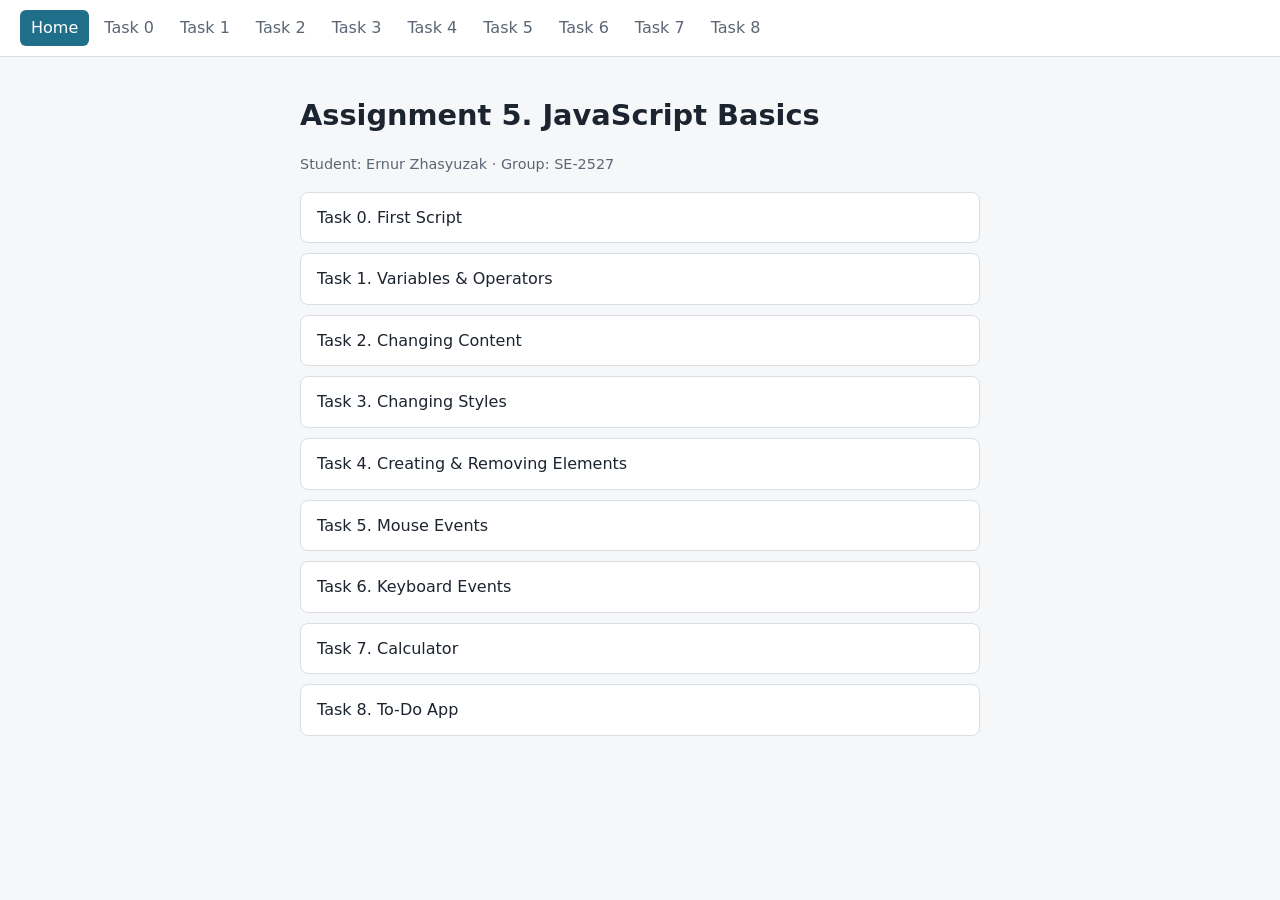
<file: index.html>
<!DOCTYPE html>
<html lang="en">

<head>
    <meta charset="UTF-8">
    <meta name="viewport" content="width=device-width, initial-scale=1">
    <title>Assignment 5</title>
    <link rel="stylesheet" href="style.css">
</head>

<body>
    <nav><a href="index.html" class="active">Home</a><a href="task0.html">Task 0</a><a href="task1.html">Task 1</a><a
            href="task2.html">Task 2</a><a href="task3.html">Task 3</a><a href="task4.html">Task 4</a><a
            href="task5.html">Task 5</a><a href="task6.html">Task 6</a><a href="task7.html">Task 7</a><a
            href="task8.html">Task 8</a></nav>
    <main>
        <h1>Assignment 5. JavaScript Basics</h1>
        <p class="hint">Student: Ernur Zhasyuzak  · Group: SE-2527</p>
        <ul class="cards">
            <li><a href="task0.html">Task 0. First Script</a></li>
            <li><a href="task1.html">Task 1. Variables & Operators</a></li>
            <li><a href="task2.html">Task 2. Changing Content</a></li>
            <li><a href="task3.html">Task 3. Changing Styles</a></li>
            <li><a href="task4.html">Task 4. Creating & Removing Elements</a></li>
            <li><a href="task5.html">Task 5. Mouse Events</a></li>
            <li><a href="task6.html">Task 6. Keyboard Events</a></li>
            <li><a href="task7.html">Task 7. Calculator</a></li>
            <li><a href="task8.html">Task 8. To-Do App</a></li>
        </ul>
    </main>
</body>

</html>
</file>
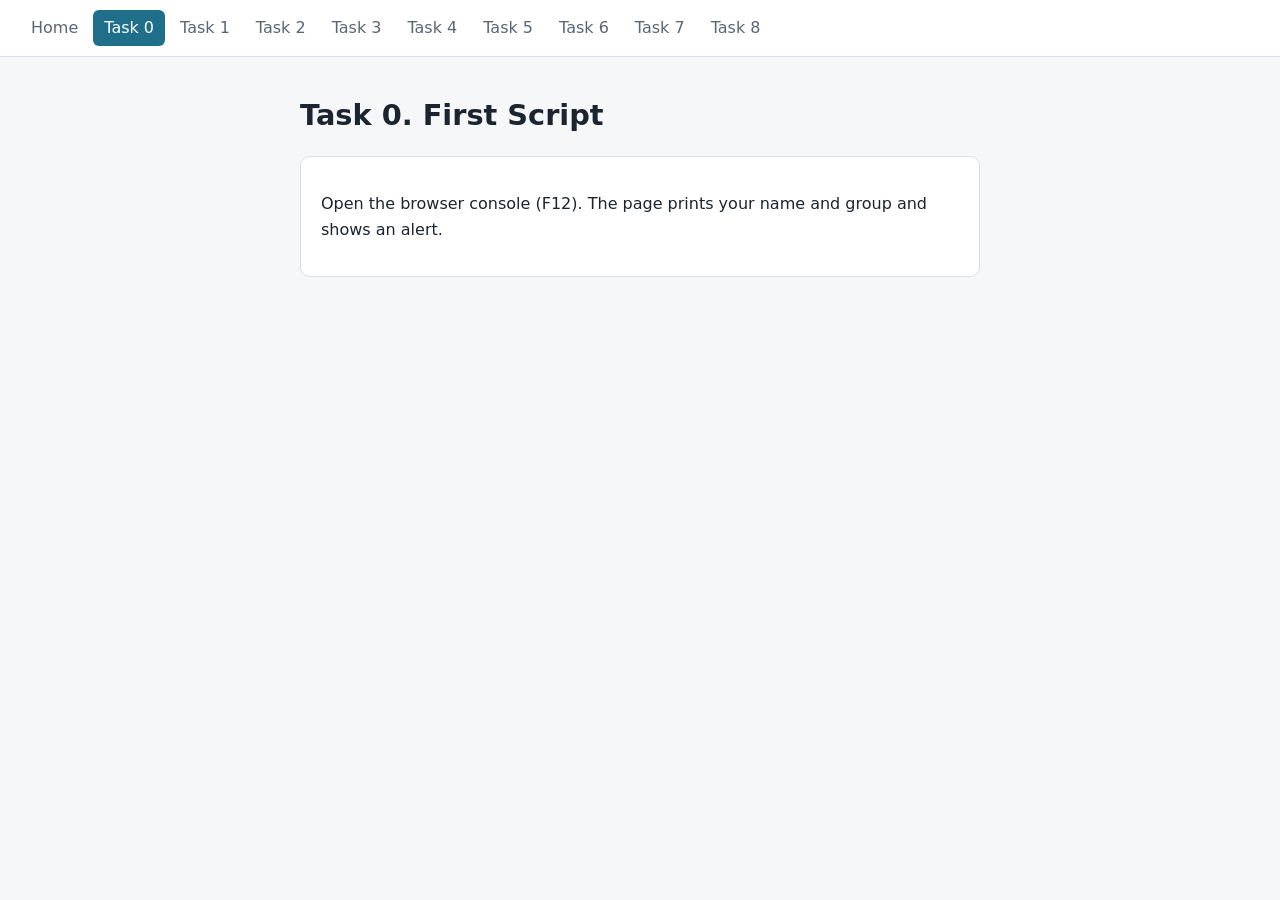
<file: task0.html>
<!DOCTYPE html>
<html lang="en">

<head>
    <meta charset="UTF-8">
    <meta name="viewport" content="width=device-width, initial-scale=1">
    <title>Task 0. First Script</title>
    <link rel="stylesheet" href="style.css">
</head>

<body>
    <nav><a href="index.html">Home</a><a href="task0.html" class="active">Task 0</a><a href="task1.html">Task 1</a><a
            href="task2.html">Task 2</a><a href="task3.html">Task 3</a><a href="task4.html">Task 4</a><a
            href="task5.html">Task 5</a><a href="task6.html">Task 6</a><a href="task7.html">Task 7</a><a
            href="task8.html">Task 8</a></nav>
    <main>
        <h1>Task 0. First Script</h1>
        <section>
            <p>Open the browser console (F12). The page prints your name and group and shows an alert.</p>
        </section>
    </main>
    <script src="js/task0.js"></script>
</body>

</html>
</file>
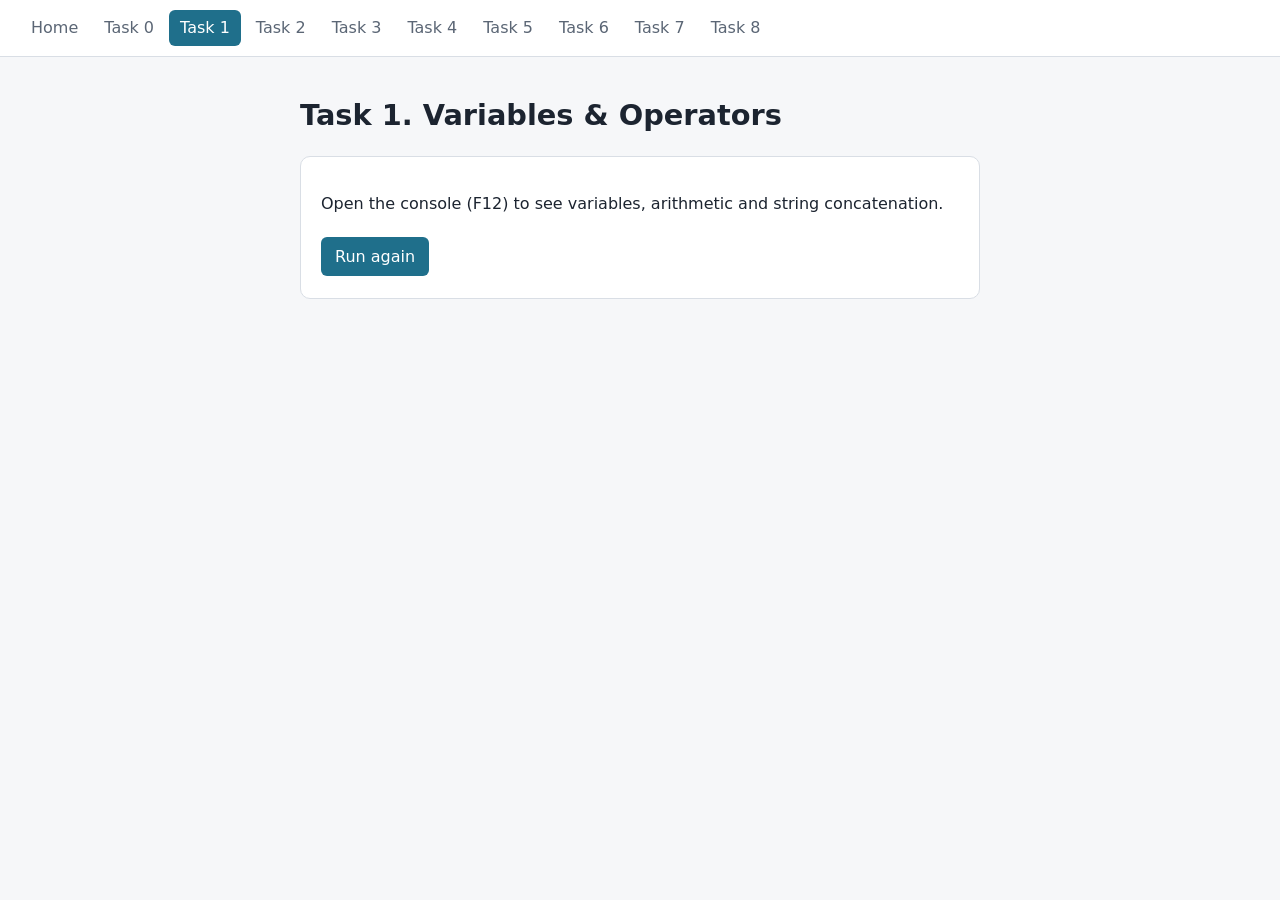
<file: task1.html>
<!DOCTYPE html>
<html lang="en">

<head>
    <meta charset="UTF-8">
    <meta name="viewport" content="width=device-width, initial-scale=1">
    <title>Task 1. Variables & Operators</title>
    <link rel="stylesheet" href="style.css">
</head>

<body>
    <nav><a href="index.html">Home</a><a href="task0.html">Task 0</a><a href="task1.html" class="active">Task 1</a><a
            href="task2.html">Task 2</a><a href="task3.html">Task 3</a><a href="task4.html">Task 4</a><a
            href="task5.html">Task 5</a><a href="task6.html">Task 6</a><a href="task7.html">Task 7</a><a
            href="task8.html">Task 8</a></nav>
    <main>
        <h1>Task 1. Variables & Operators</h1>
        <section>
            <p>Open the console (F12) to see variables, arithmetic and string concatenation.</p><button id="rerun">Run
                again</button>
        </section>
    </main>
    <script src="js/task1.js"></script>
</body>

</html>
</file>
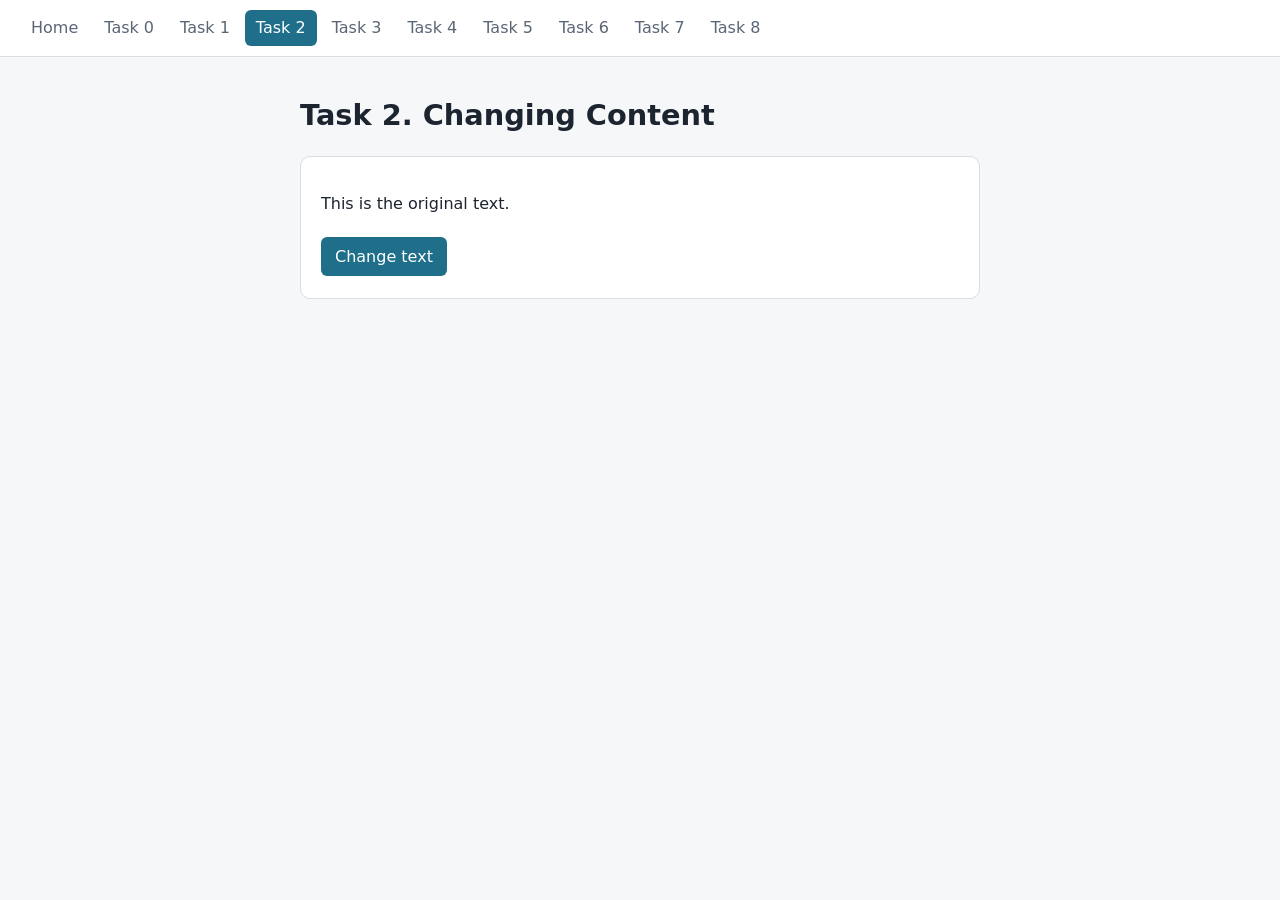
<file: task2.html>
<!DOCTYPE html>
<html lang="en">

<head>
    <meta charset="UTF-8">
    <meta name="viewport" content="width=device-width, initial-scale=1">
    <title>Task 2. Changing Content</title>
    <link rel="stylesheet" href="style.css">
</head>

<body>
    <nav><a href="index.html">Home</a><a href="task0.html">Task 0</a><a href="task1.html">Task 1</a><a href="task2.html"
            class="active">Task 2</a><a href="task3.html">Task 3</a><a href="task4.html">Task 4</a><a
            href="task5.html">Task 5</a><a href="task6.html">Task 6</a><a href="task7.html">Task 7</a><a
            href="task8.html">Task 8</a></nav>
    <main>
        <h1>Task 2. Changing Content</h1>
        <section>
            <p id="text">This is the original text.</p><button id="changeText">Change text</button>
        </section>
    </main>
    <script src="js/task2.js"></script>
</body>

</html>
</file>
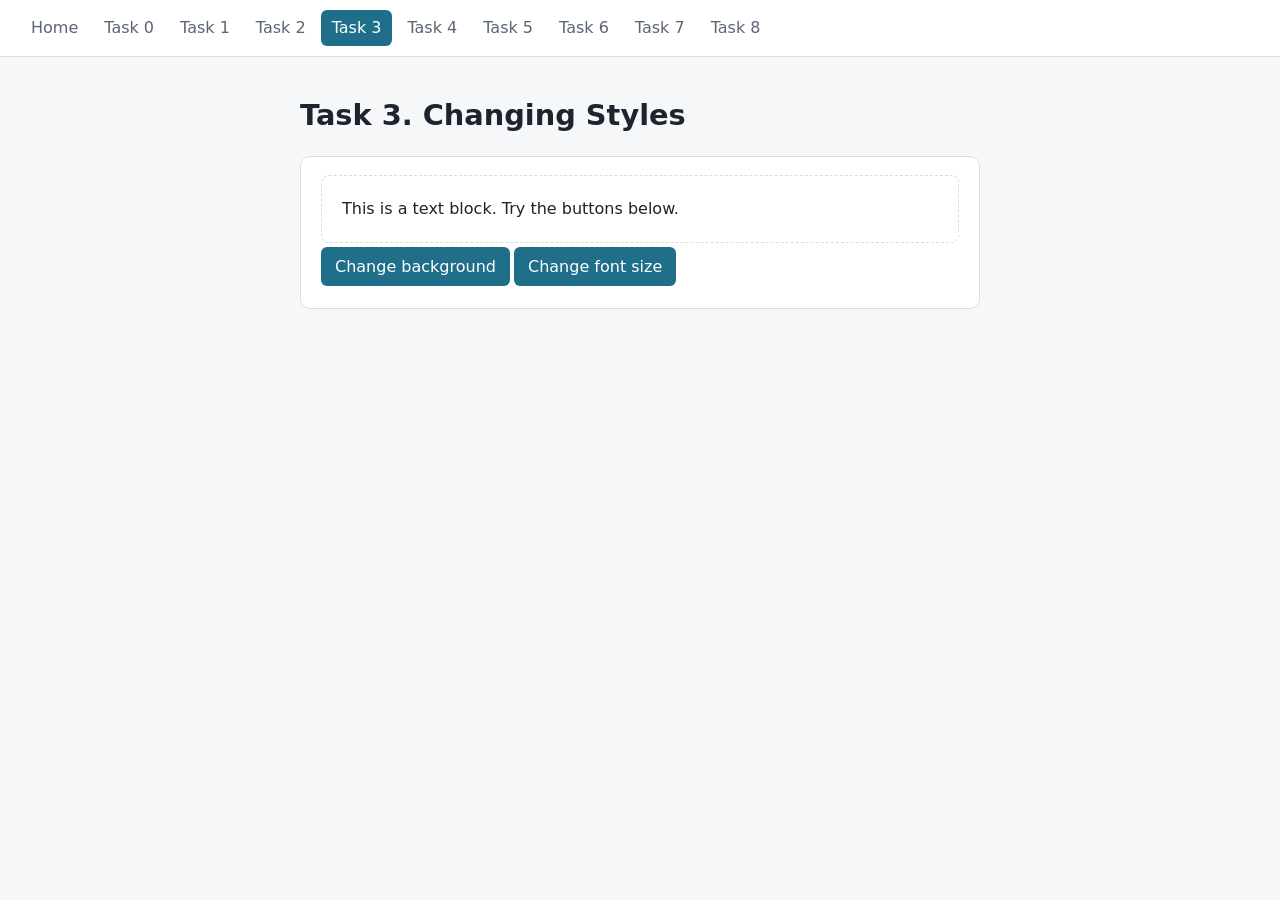
<file: task3.html>
<!DOCTYPE html>
<html lang="en">

<head>
    <meta charset="UTF-8">
    <meta name="viewport" content="width=device-width, initial-scale=1">
    <title>Task 3. Changing Styles</title>
    <link rel="stylesheet" href="style.css">
</head>

<body>
    <nav><a href="index.html">Home</a><a href="task0.html">Task 0</a><a href="task1.html">Task 1</a><a
            href="task2.html">Task 2</a><a href="task3.html" class="active">Task 3</a><a href="task4.html">Task 4</a><a
            href="task5.html">Task 5</a><a href="task6.html">Task 6</a><a href="task7.html">Task 7</a><a
            href="task8.html">Task 8</a></nav>
    <main>
        <h1>Task 3. Changing Styles</h1>
        <section>
            <div id="styleBox">This is a text block. Try the buttons below.</div>
            <button id="changeBg">Change background</button><button id="changeFont">Change font size</button>
        </section>
    </main>
    <script src="js/task3.js"></script>
</body>

</html>
</file>
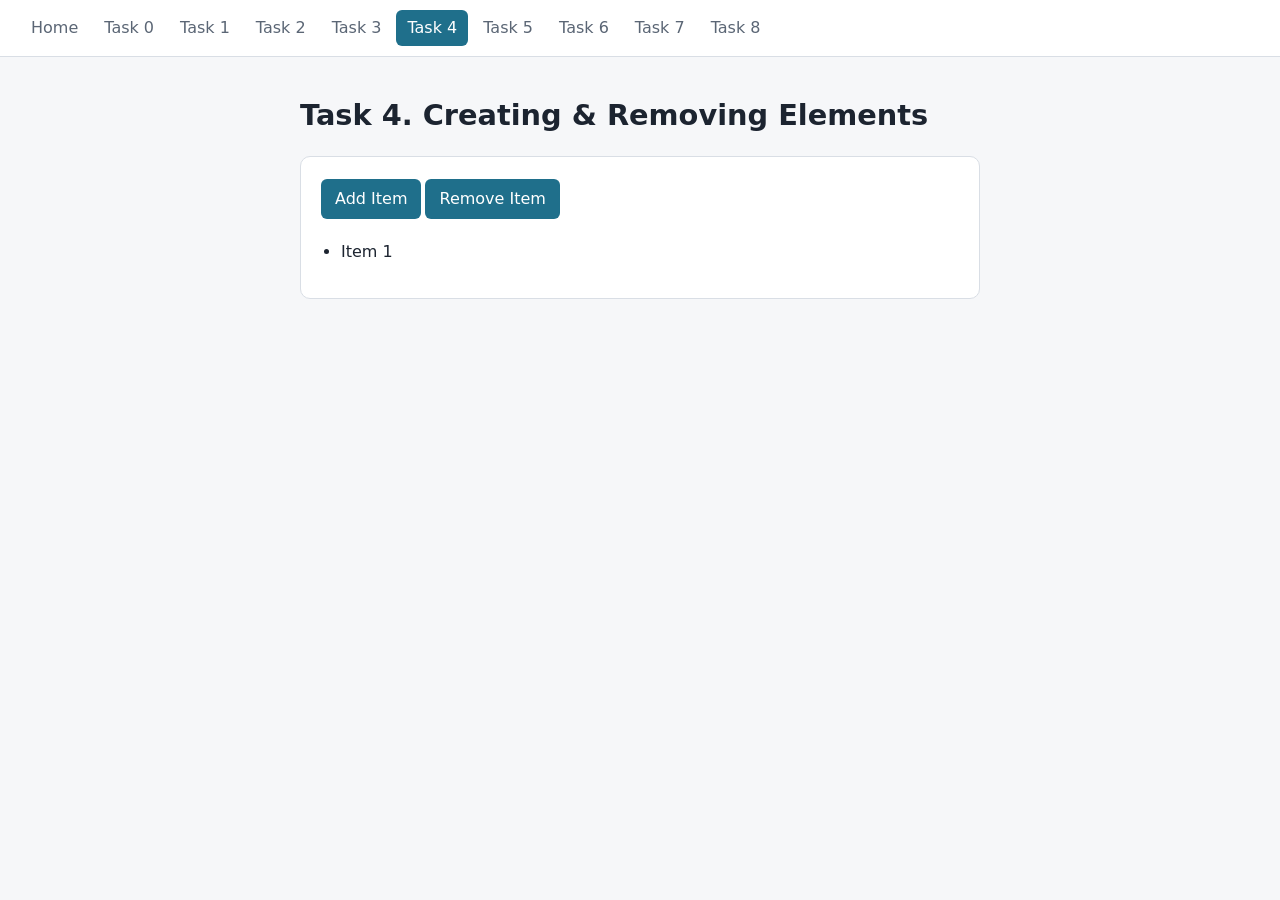
<file: task4.html>
<!DOCTYPE html>
<html lang="en">

<head>
    <meta charset="UTF-8">
    <meta name="viewport" content="width=device-width, initial-scale=1">
    <title>Task 4. Creating & Removing Elements</title>
    <link rel="stylesheet" href="style.css">
</head>

<body>
    <nav><a href="index.html">Home</a><a href="task0.html">Task 0</a><a href="task1.html">Task 1</a><a
            href="task2.html">Task 2</a><a href="task3.html">Task 3</a><a href="task4.html" class="active">Task 4</a><a
            href="task5.html">Task 5</a><a href="task6.html">Task 6</a><a href="task7.html">Task 7</a><a
            href="task8.html">Task 8</a></nav>
    <main>
        <h1>Task 4. Creating & Removing Elements</h1>
        <section><button id="addItem">Add Item</button><button id="removeItem">Remove Item</button>
            <ul id="itemList">
                <li>Item 1</li>
            </ul>
        </section>
    </main>
    <script src="js/task4.js"></script>
</body>

</html>
</file>
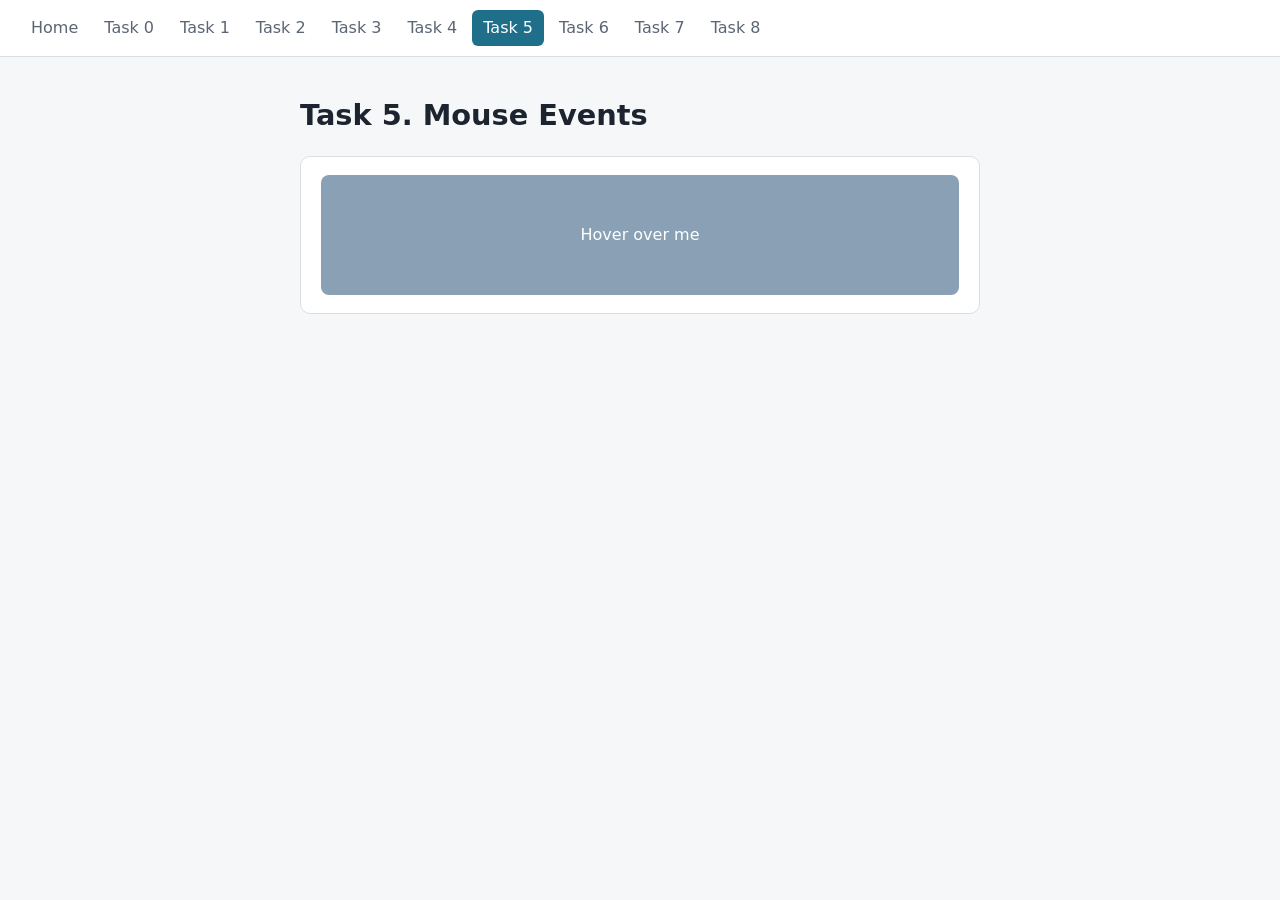
<file: task5.html>
<!DOCTYPE html>
<html lang="en">

<head>
    <meta charset="UTF-8">
    <meta name="viewport" content="width=device-width, initial-scale=1">
    <title>Task 5. Mouse Events</title>
    <link rel="stylesheet" href="style.css">
</head>

<body>
    <nav><a href="index.html">Home</a><a href="task0.html">Task 0</a><a href="task1.html">Task 1</a><a
            href="task2.html">Task 2</a><a href="task3.html">Task 3</a><a href="task4.html">Task 4</a><a
            href="task5.html" class="active">Task 5</a><a href="task6.html">Task 6</a><a href="task7.html">Task 7</a><a
            href="task8.html">Task 8</a></nav>
    <main>
        <h1>Task 5. Mouse Events</h1>
        <section>
            <div id="hoverBox">Hover over me</div>
        </section>
    </main>
    <script src="js/task5.js"></script>
</body>

</html>
</file>
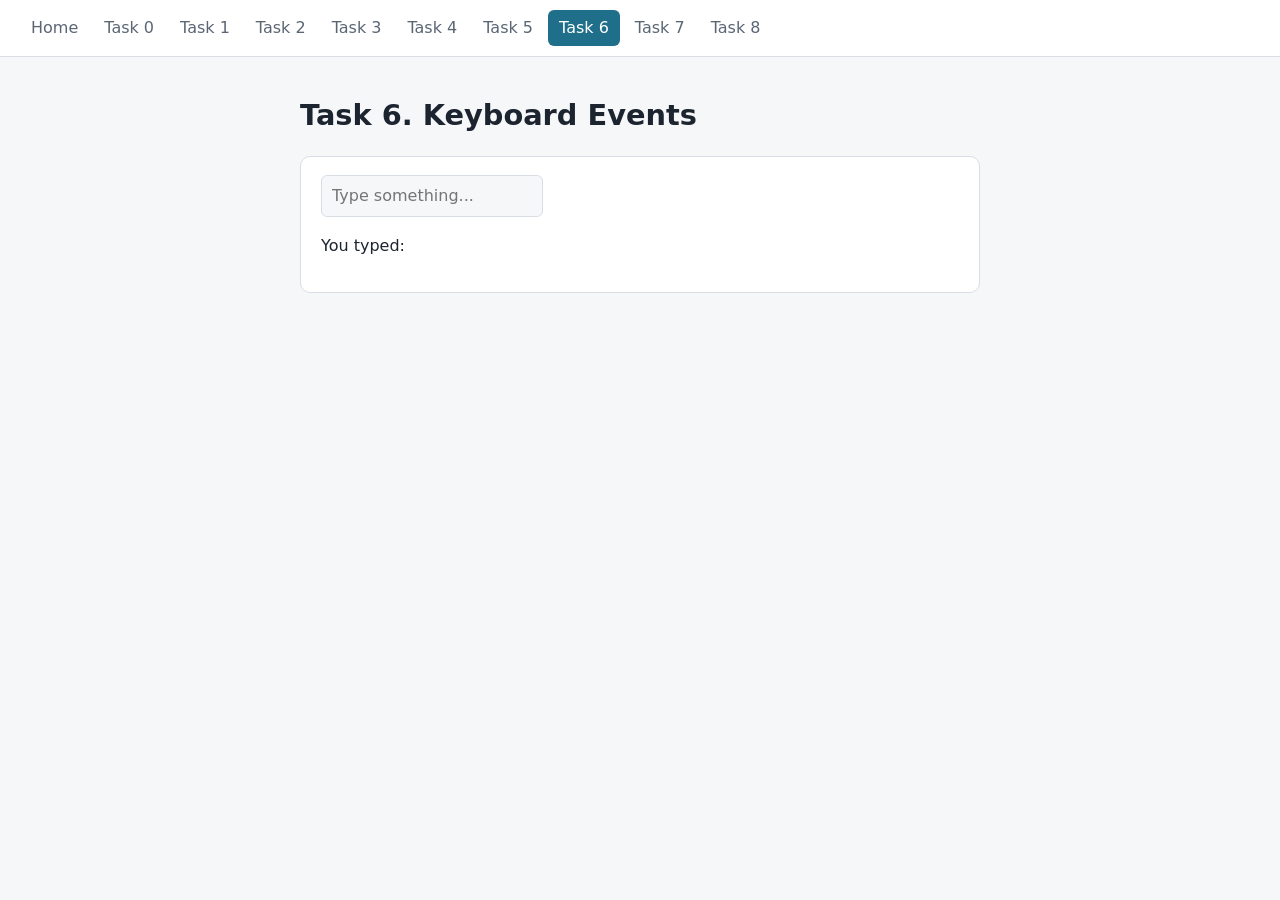
<file: task6.html>
<!DOCTYPE html>
<html lang="en">

<head>
    <meta charset="UTF-8">
    <meta name="viewport" content="width=device-width, initial-scale=1">
    <title>Task 6. Keyboard Events</title>
    <link rel="stylesheet" href="style.css">
</head>

<body>
    <nav><a href="index.html">Home</a><a href="task0.html">Task 0</a><a href="task1.html">Task 1</a><a
            href="task2.html">Task 2</a><a href="task3.html">Task 3</a><a href="task4.html">Task 4</a><a
            href="task5.html">Task 5</a><a href="task6.html" class="active">Task 6</a><a href="task7.html">Task 7</a><a
            href="task8.html">Task 8</a></nav>
    <main>
        <h1>Task 6. Keyboard Events</h1>
        <section><input id="liveInput" placeholder="Type something...">
            <p>You typed: <strong id="liveOutput"></strong></p>
        </section>
    </main>
    <script src="js/task6.js"></script>
</body>

</html>
</file>
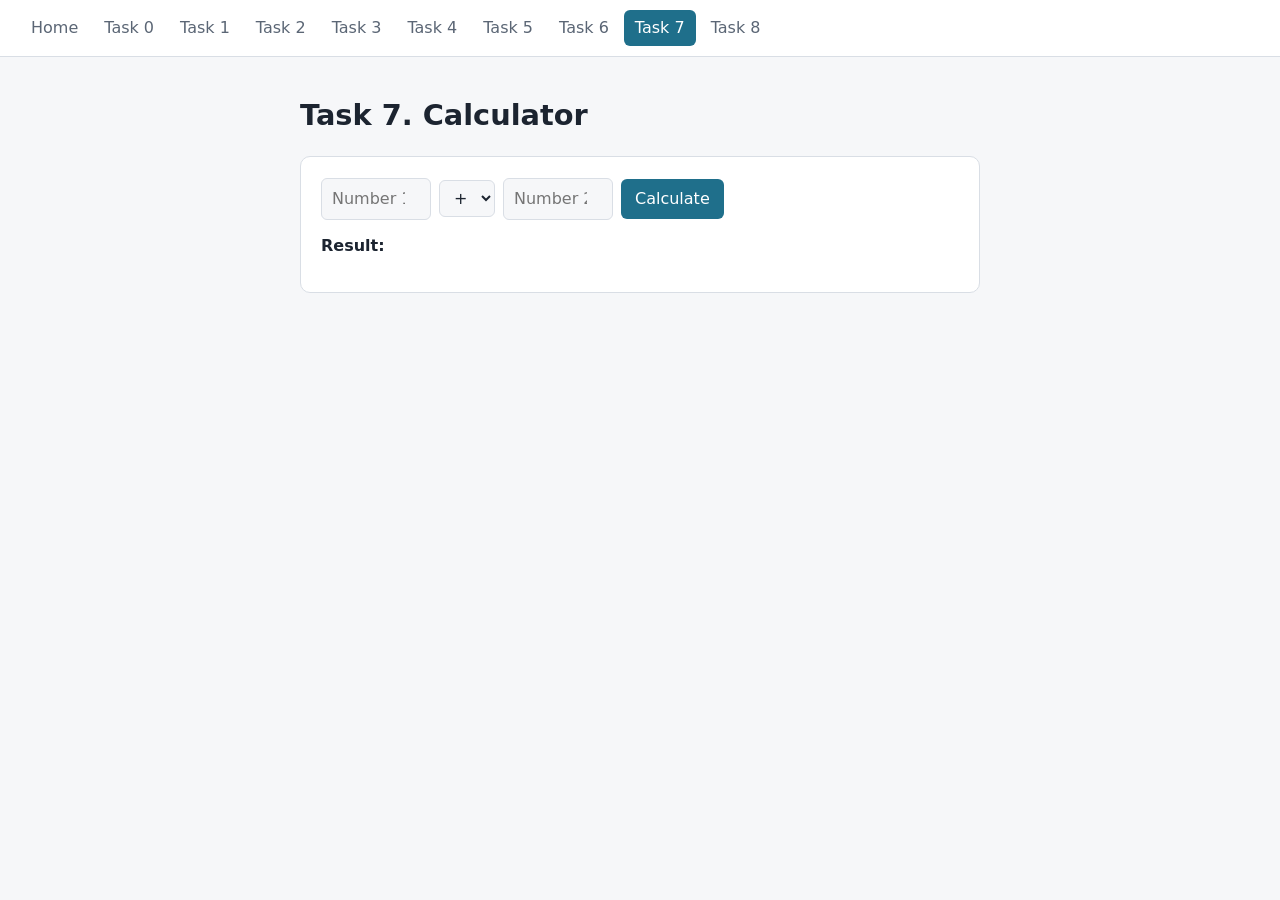
<file: task7.html>
<!DOCTYPE html>
<html lang="en">

<head>
    <meta charset="UTF-8">
    <meta name="viewport" content="width=device-width, initial-scale=1">
    <title>Task 7. Calculator</title>
    <link rel="stylesheet" href="style.css">
</head>

<body>
    <nav><a href="index.html">Home</a><a href="task0.html">Task 0</a><a href="task1.html">Task 1</a><a
            href="task2.html">Task 2</a><a href="task3.html">Task 3</a><a href="task4.html">Task 4</a><a
            href="task5.html">Task 5</a><a href="task6.html">Task 6</a><a href="task7.html" class="active">Task 7</a><a
            href="task8.html">Task 8</a></nav>
    <main>
        <h1>Task 7. Calculator</h1>
        <section>
            <div class="calc">
                <input type="number" id="num1" placeholder="Number 1"><select id="op">
                    <option value="+">+</option>
                    <option value="-">−</option>
                    <option value="*">×</option>
                    <option value="/">÷</option>
                </select><input type="number" id="num2" placeholder="Number 2"><button id="calcBtn">Calculate</button>
            </div>
            <p id="calcResult">Result:</p>
        </section>
    </main>
    <script src="js/task7.js"></script>
</body>

</html>
</file>
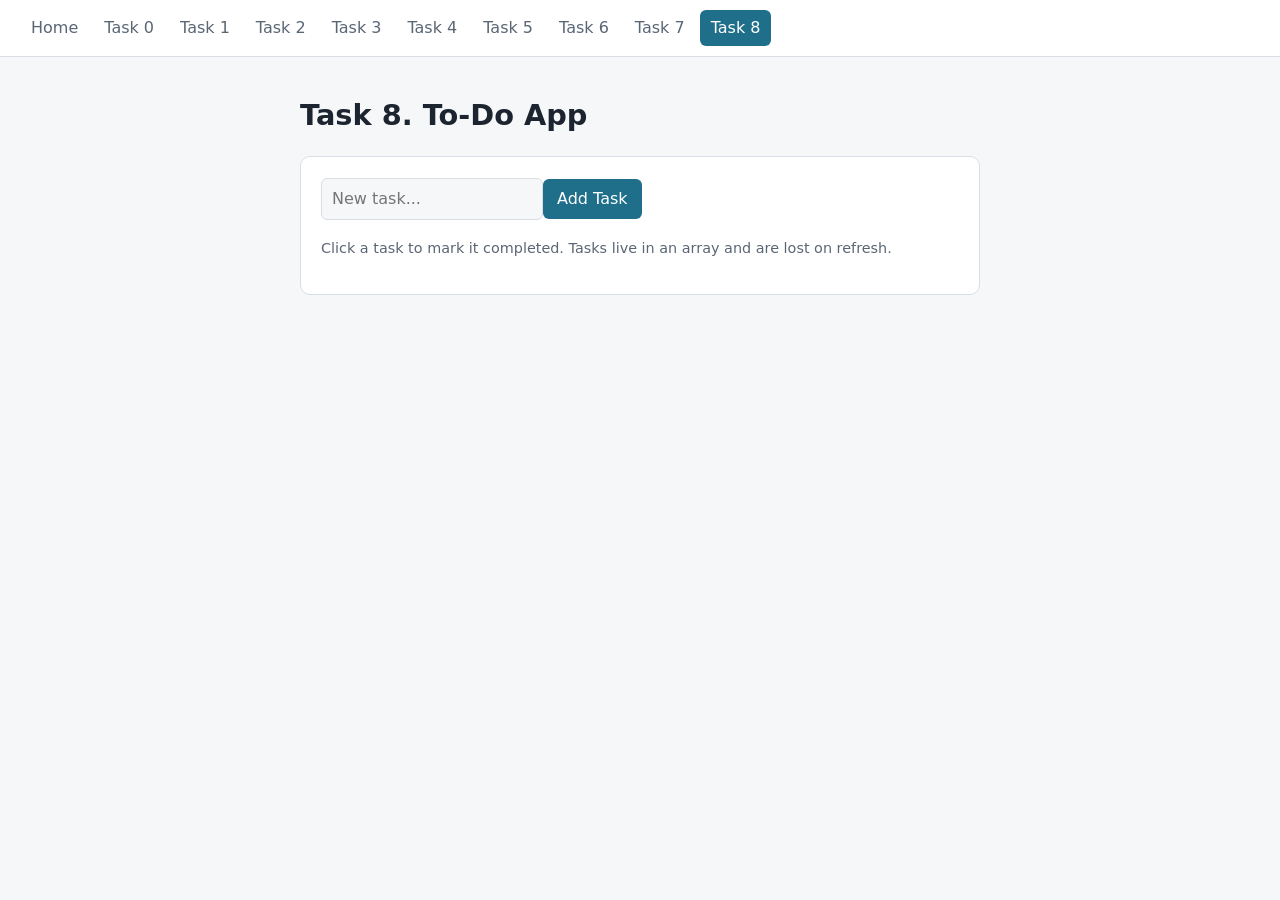
<file: task8.html>
<!DOCTYPE html>
<html lang="en">

<head>
    <meta charset="UTF-8">
    <meta name="viewport" content="width=device-width, initial-scale=1">
    <title>Task 8. To-Do App</title>
    <link rel="stylesheet" href="style.css">
</head>

<body>
    <nav><a href="index.html">Home</a><a href="task0.html">Task 0</a><a href="task1.html">Task 1</a><a
            href="task2.html">Task 2</a><a href="task3.html">Task 3</a><a href="task4.html">Task 4</a><a
            href="task5.html">Task 5</a><a href="task6.html">Task 6</a><a href="task7.html">Task 7</a><a
            href="task8.html" class="active">Task 8</a></nav>
    <main>
        <h1>Task 8. To-Do App</h1>
        <section><input id="taskInput" placeholder="New task..."><button id="addTask">Add Task</button>
            <p class="hint">Click a task to mark it completed. Tasks live in an array and are lost on refresh.</p>
            <ul id="taskList"></ul>
        </section>
    </main>
    <script src="js/task8.js"></script>
</body>

</html>
</file>
<file: style.css>
:root {
    --bg: #f6f7f9;
    --ink: #1c2430;
    --muted: #5b6675;
    --line: #d9dee5;
    --accent: #1f6f8b;
    --card: #fff
}

@media (prefers-color-scheme:dark) {
    :root {
        --bg: #141a22;
        --ink: #e8ecf1;
        --muted: #9aa6b5;
        --line: #2c3644;
        --accent: #5fb4d1;
        --card: #1b232e
    }
}

* {
    box-sizing: border-box
}

body {
    margin: 0;
    font: 16px/1.6 system-ui, -apple-system, "Segoe UI", sans-serif;
    background: var(--bg);
    color: var(--ink)
}

nav {
    display: flex;
    flex-wrap: wrap;
    gap: 4px;
    padding: 10px 20px;
    background: var(--card);
    border-bottom: 1px solid var(--line);
    position: sticky;
    top: 0
}

nav a {
    padding: 5px 11px;
    border-radius: 6px;
    color: var(--muted);
    text-decoration: none
}

nav a:hover,
nav a.active {
    background: var(--accent);
    color: #fff
}

main {
    max-width: 720px;
    margin: 0 auto;
    padding: 24px 20px 60px
}

h1 {
    font-size: 1.8rem;
    margin: .4em 0
}

section {
    background: var(--card);
    border: 1px solid var(--line);
    border-radius: 10px;
    padding: 18px 20px;
    margin: 18px 0
}

button {
    font: inherit;
    padding: 7px 14px;
    border: 0;
    border-radius: 6px;
    background: var(--accent);
    color: #fff;
    cursor: pointer;
    margin: 4px 4px 4px 0
}

button:hover {
    opacity: .88
}

:focus-visible {
    outline: 2px solid var(--accent);
    outline-offset: 2px
}

input,
select {
    font: inherit;
    padding: 7px 10px;
    border: 1px solid var(--line);
    border-radius: 6px;
    background: var(--bg);
    color: var(--ink)
}

#styleBox {
    padding: 20px;
    border: 1px dashed var(--line);
    border-radius: 8px;
    transition: .2s
}

#hoverBox {
    height: 120px;
    border-radius: 8px;
    background: #8aa0b4;
    display: grid;
    place-items: center;
    color: #fff;
    transition: background .2s
}

#hoverBox.over {
    background: #d4572a
}

.calc {
    display: flex;
    flex-wrap: wrap;
    gap: 8px;
    align-items: center
}

.calc input {
    width: 110px
}

#calcResult {
    font-weight: 600;
    margin-top: 10px
}

#itemList {
    padding-left: 20px
}

#taskList {
    list-style: none;
    padding: 0
}

#taskList li {
    display: flex;
    align-items: center;
    gap: 10px;
    padding: 8px 0;
    border-bottom: 1px solid var(--line)
}

#taskList span {
    flex: 1;
    cursor: pointer
}

#taskList li.done span {
    text-decoration: line-through;
    color: var(--muted)
}

#taskList button {
    background: #b3392f;
    margin: 0
}

.hint {
    color: var(--muted);
    font-size: .9rem
}

.cards {
    display: grid;
    gap: 10px;
    padding: 0;
    list-style: none
}

.cards a {
    display: block;
    padding: 12px 16px;
    background: var(--card);
    border: 1px solid var(--line);
    border-radius: 8px;
    color: var(--ink);
    text-decoration: none
}

.cards a:hover {
    border-color: var(--accent)
}
</file>
